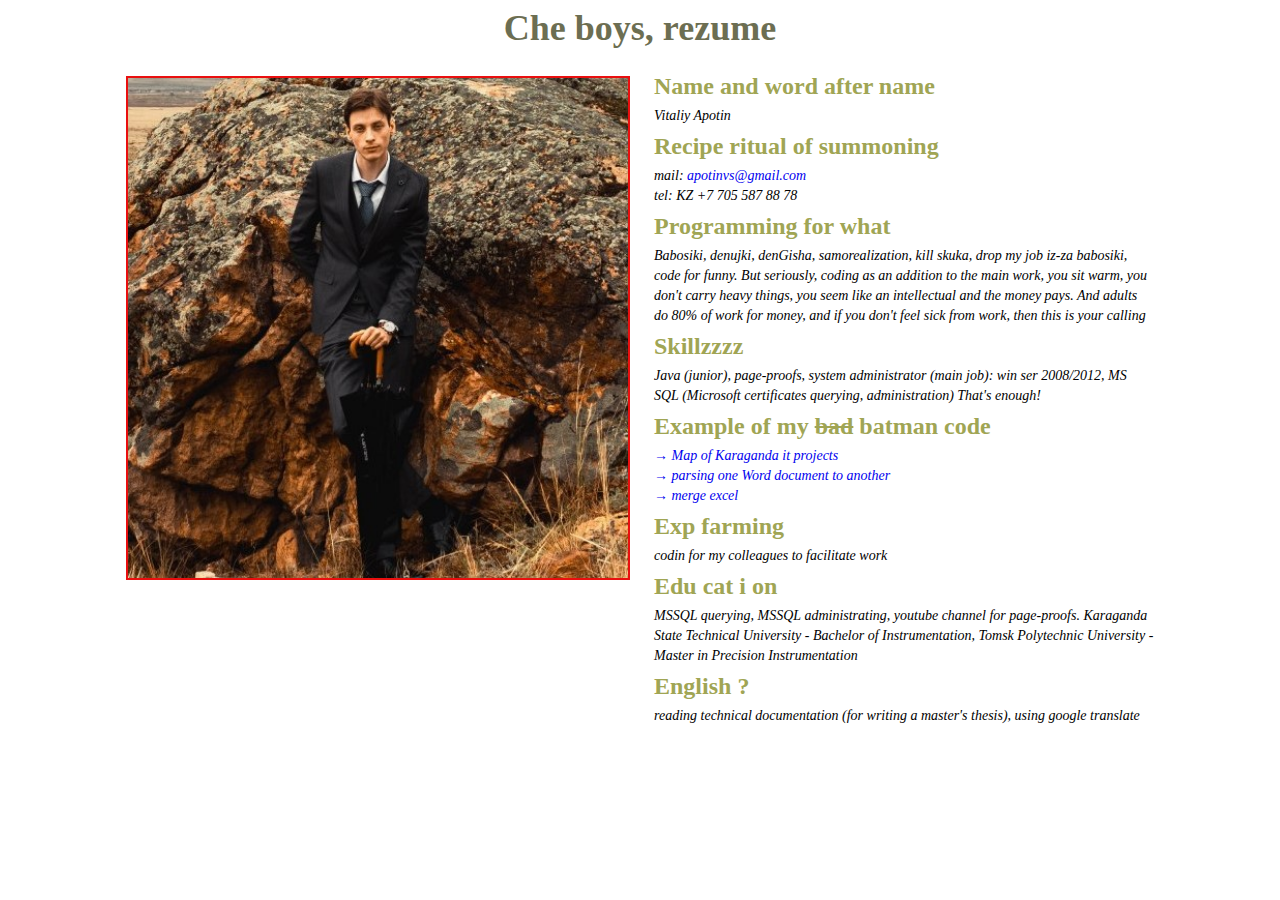
<file: index.html>
<!DOCTYPE html>
<html lang="en">
<head>
	<meta charset="UTF-8">
	<meta name="viewport" content="width=device-width, initial-scale=1.0">
	<title>HTML, CSS & Git Basics</title>
	<link rel="stylesheet" href="css/style.css">
</head>
<header>
	<div class="title">
		<p>Che boys, rezume</p> 
	</div>
</header>
<body>
	<main>
		<section>
			<div class="cv-photo">
				<img src="/img/photo.jpg" alt="">
			</div>
		</section>
		<section>
			<div class="cv">
				<ul>
					<li>
						<div class="cv-title">
							<p>Name and word after name</p>
						</div>
						<div class="cv-content">
							<p>Vitaliy Apotin</p>
						</div>
					</li>
					<li>
						<div class="cv-title">
							<p>Recipe ritual of summoning</p>
						</div>
						<div class="cv-content">
							<p>mail: <a href="apotinvs@gmail.com" class="mail">apotinvs@gmail.com</a></p>
							<p>tel: KZ +7 705 587 88 78</p>
						</div>
					</li>
					<li>
						<div class="cv-title">
							<p>Programming for what</p>
						</div>
						<div class="cv-content">
							<p>
								Babosiki, denujki, denGisha, samorealization, kill skuka,
								drop my job iz-za babosiki, code for funny. But seriously, 
								coding as an addition to the main work, you sit warm, you don't
								carry heavy things, you seem like an intellectual and the money pays.
								And adults do 80% of work for money, and if you don't feel sick from work, 
								then this is your calling
							</p>
						</div>
					</li>
					<li>
						<div class="cv-title">
							<p>Skillzzzz</p>
						</div>
						<div class="cv-content">
							<p>
								Java (junior), page-proofs, system administrator (main job): 
								win ser 2008/2012, MS SQL (Microsoft certificates querying, 
								administration) That's enough!
							</p>
						</div>
					</li>
					<li>
						<div class="cv-title">
							<p>Example of my <span>bad</span> batman code</p>
						</div>
						<div class="cv-content">
							<a href="https://github.com/ApotinVS/TerriconMap">&rarr; Map of Karaganda it projects </a>
							<a href="https://github.com/ApotinVS/GenerateTechnicalSpecifications">
								&rarr; parsing one Word document to another </a>
							<a href="https://github.com/ApotinVS/KZHARYK">&rarr; merge excel</a>
						</div>
					</li>
					<li>
						<div class="cv-title">
							<p>Exp farming</p>
						</div>
						<div class="cv-content">
							<p>codin for my colleagues to facilitate work </p>
						</div>
					</li>
					<li>
						<div class="cv-title">
							<p>Edu cat i on</p>
						</div>
						<div class="cv-content">
							<p>
								MSSQL querying, MSSQL administrating, 
								youtube channel for page-proofs. 
								Karaganda State Technical University - Bachelor of Instrumentation, 
								Tomsk Polytechnic University - Master in Precision Instrumentation
							</p>
						</div>
					</li>
					<li>
						<div class="cv-title">
							<p>English ?</p>
						</div>
						<div class="cv-content">
							<p>reading technical documentation (for writing a master's thesis), using google translate</p>
						</div>
					</li>
				</ul>
			</div>	
		</section>
	</main>
</body>
</html>
</file>
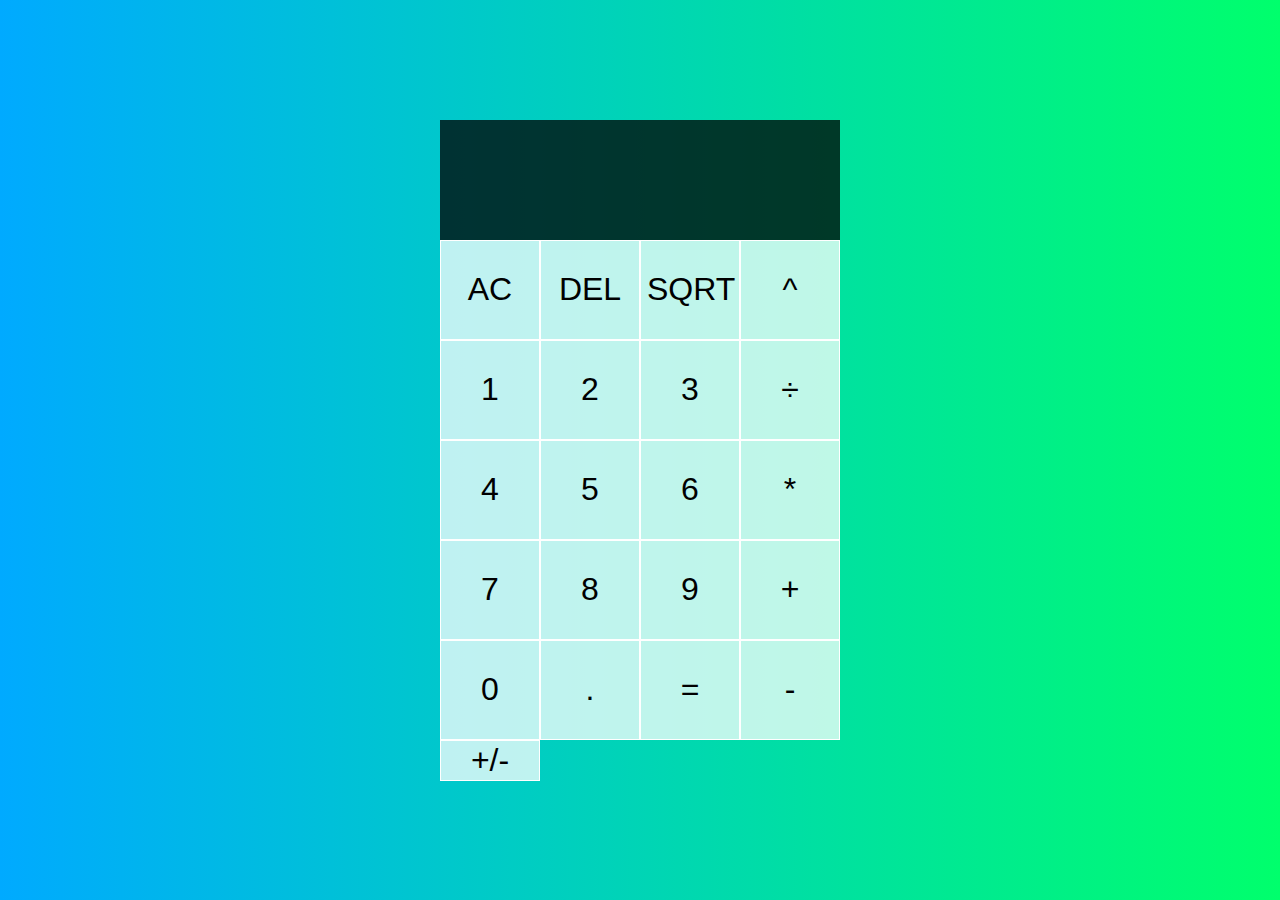
<file: calculator/index.html>
<!DOCTYPE html>
<html lang="en">
<head>
  <meta charset="UTF-8">
  <meta name="viewport" content="width=device-width, initial-scale=1.0">
  <meta http-equiv="X-UA-Compatible" content="ie=edge">
  <title>Calculator</title>
  <link href="styles.css" rel="stylesheet">
  <script src="script.js" defer></script>
</head>
<body>
  <div class="calculator-grid">
    <div class="output">
      <div data-previous-operand class="previous-operand"></div>
      <div data-current-operand class="current-operand"></div>
    </div>
    <button data-all-clear>AC</button>
	<button data-delete>DEL</button>
	<button data-sqrt>SQRT</button>
	<button data-operation>^</button>
    <button data-number>1</button>
    <button data-number>2</button>
	<button data-number>3</button>
	<button data-operation>÷</button>
    <button data-number>4</button>
    <button data-number>5</button>
	<button data-number>6</button>
	<button data-operation>*</button>    
    <button data-number>7</button>
    <button data-number>8</button>
	<button data-number>9</button>
	<button data-operation>+</button>	
	<button data-number>0</button>
	<button data-number>.</button>
    <button data-equals>=</button>
	<button data-operation>-</button>
	<button data-pm>+/-</button>
    
    
  </div>
</body>
</html>
</file>
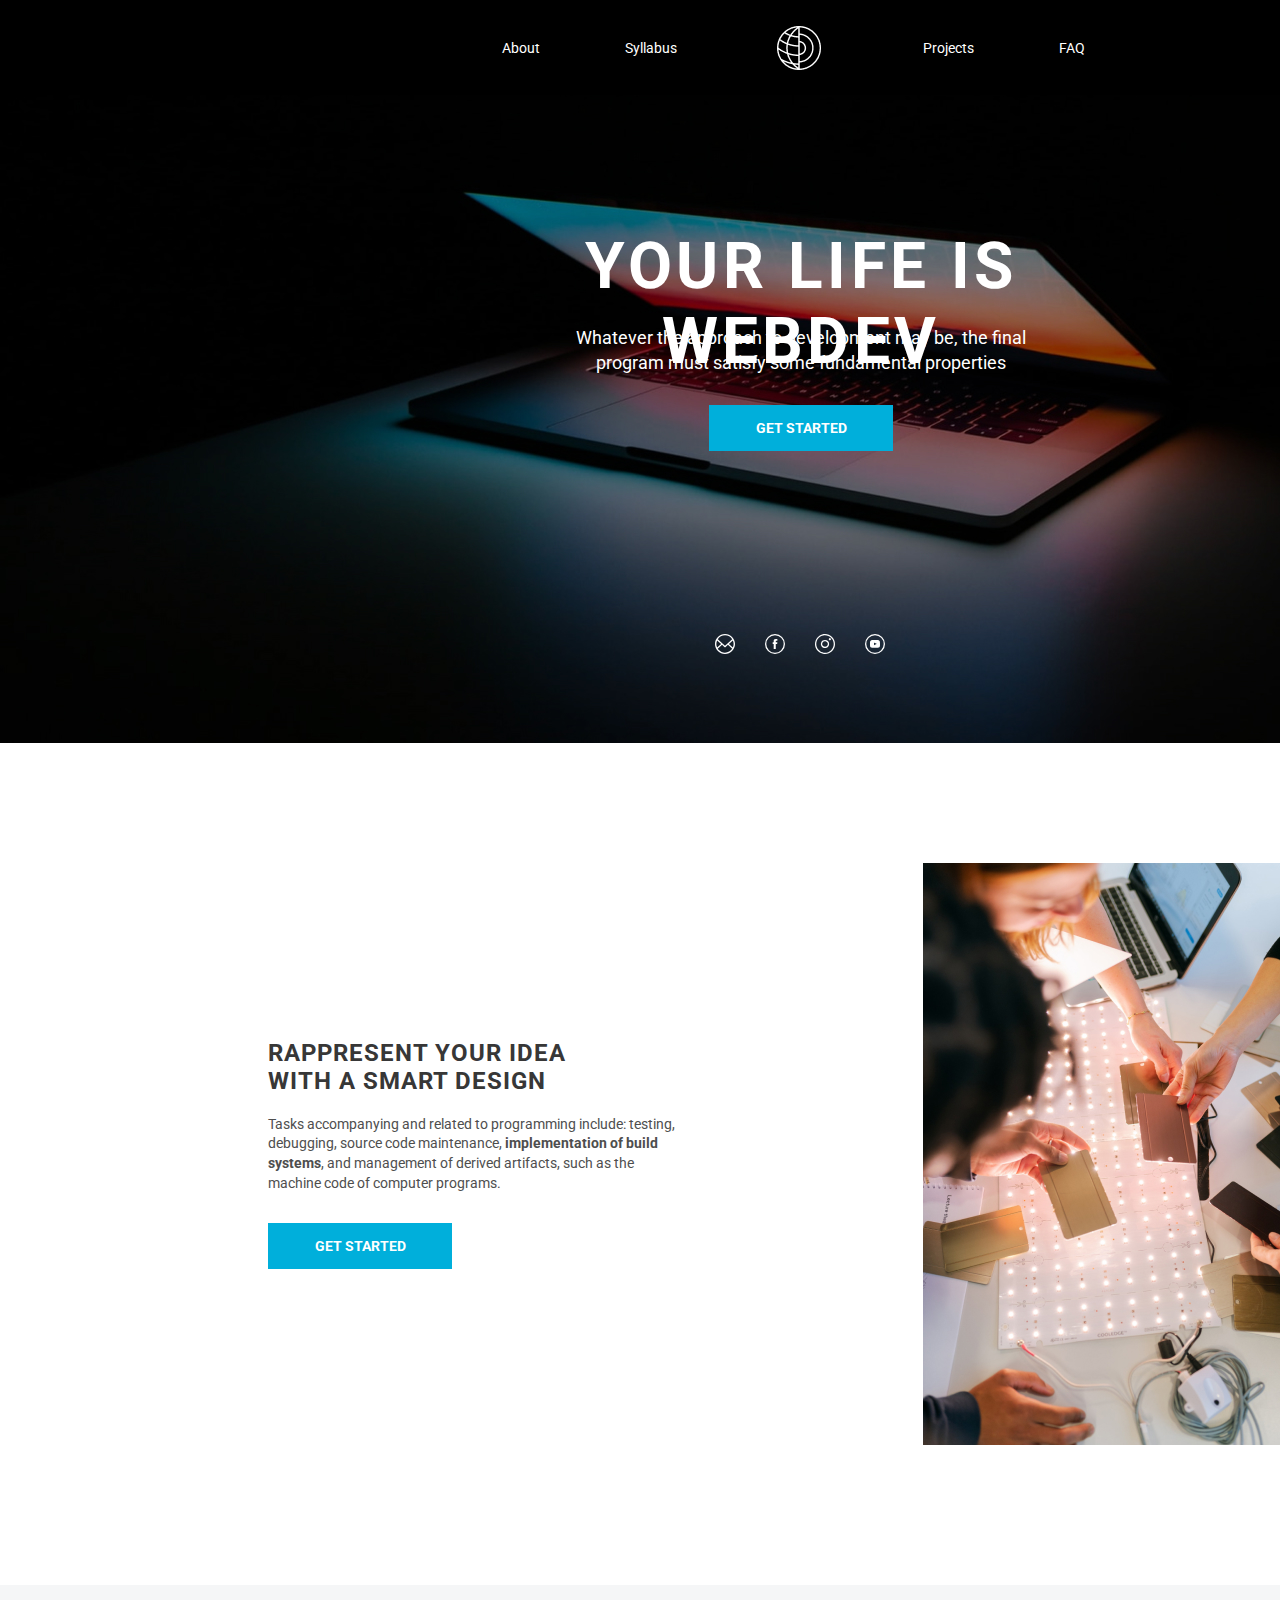
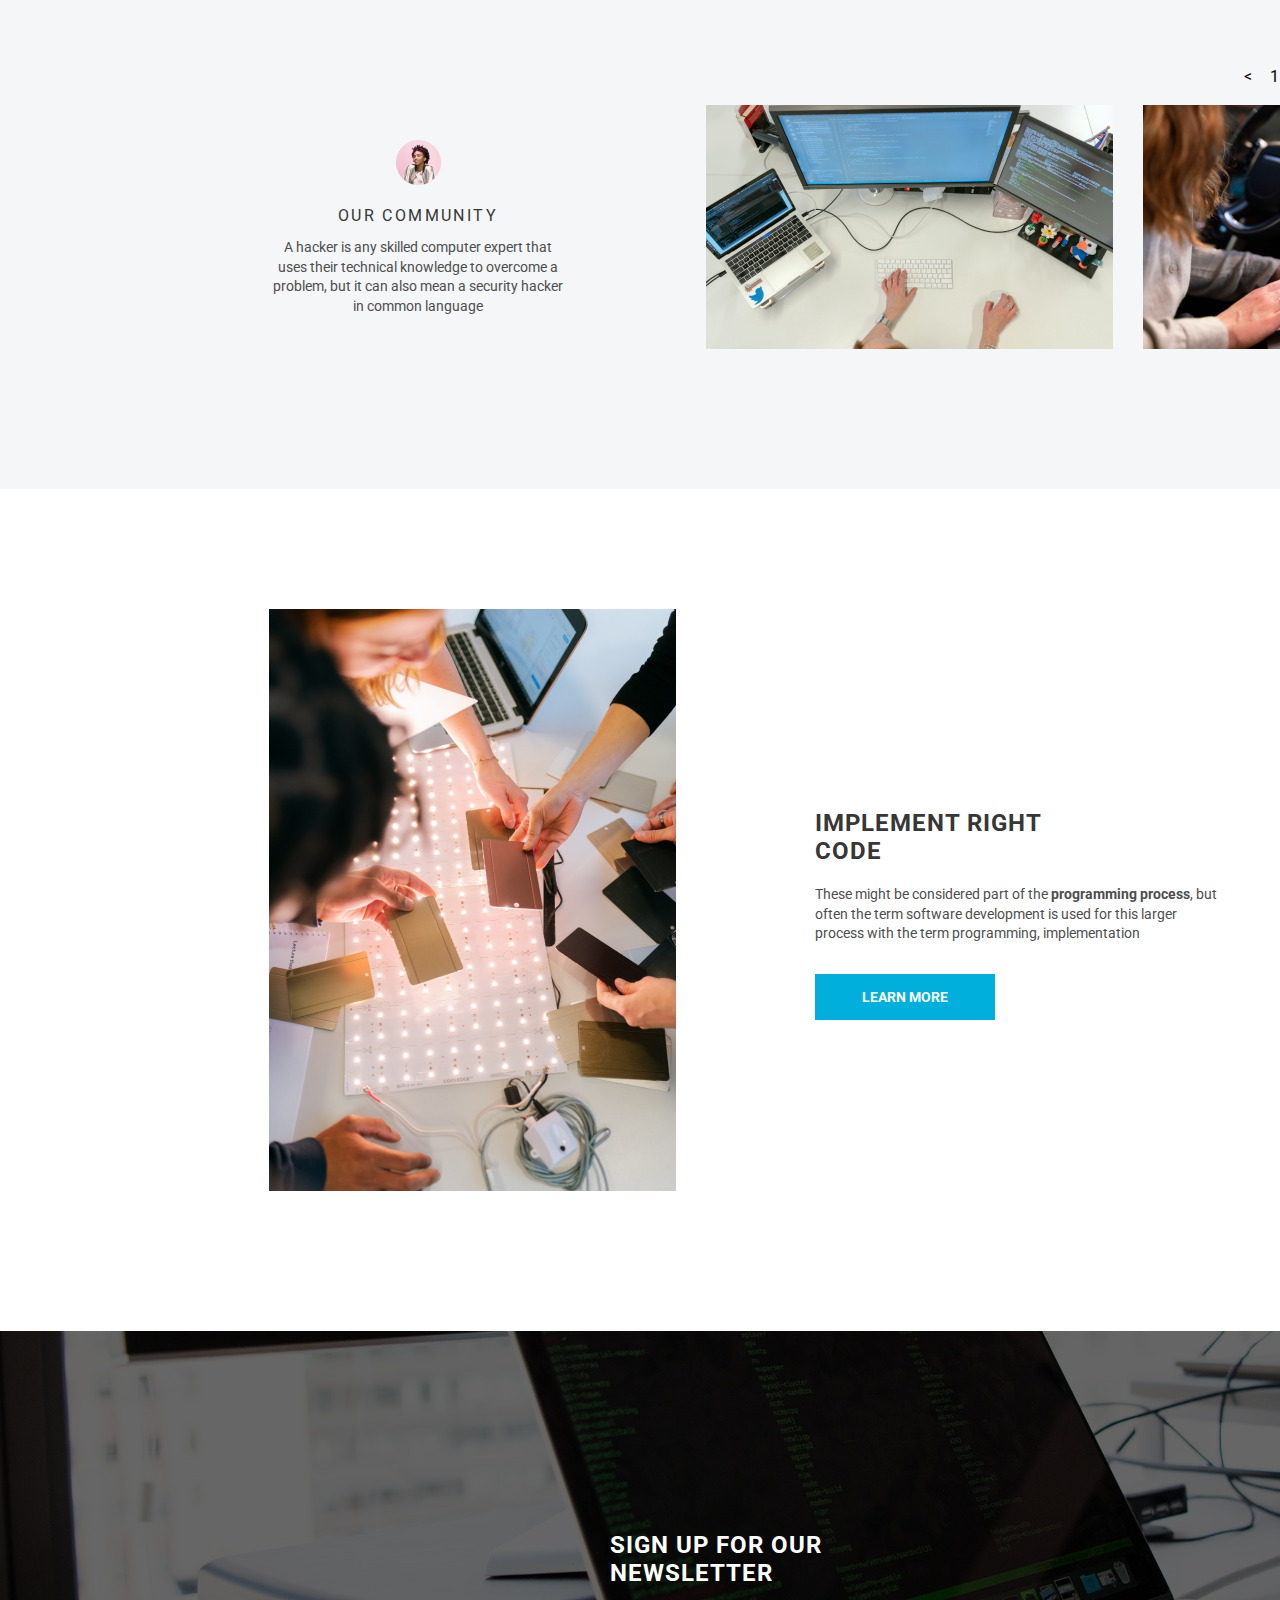
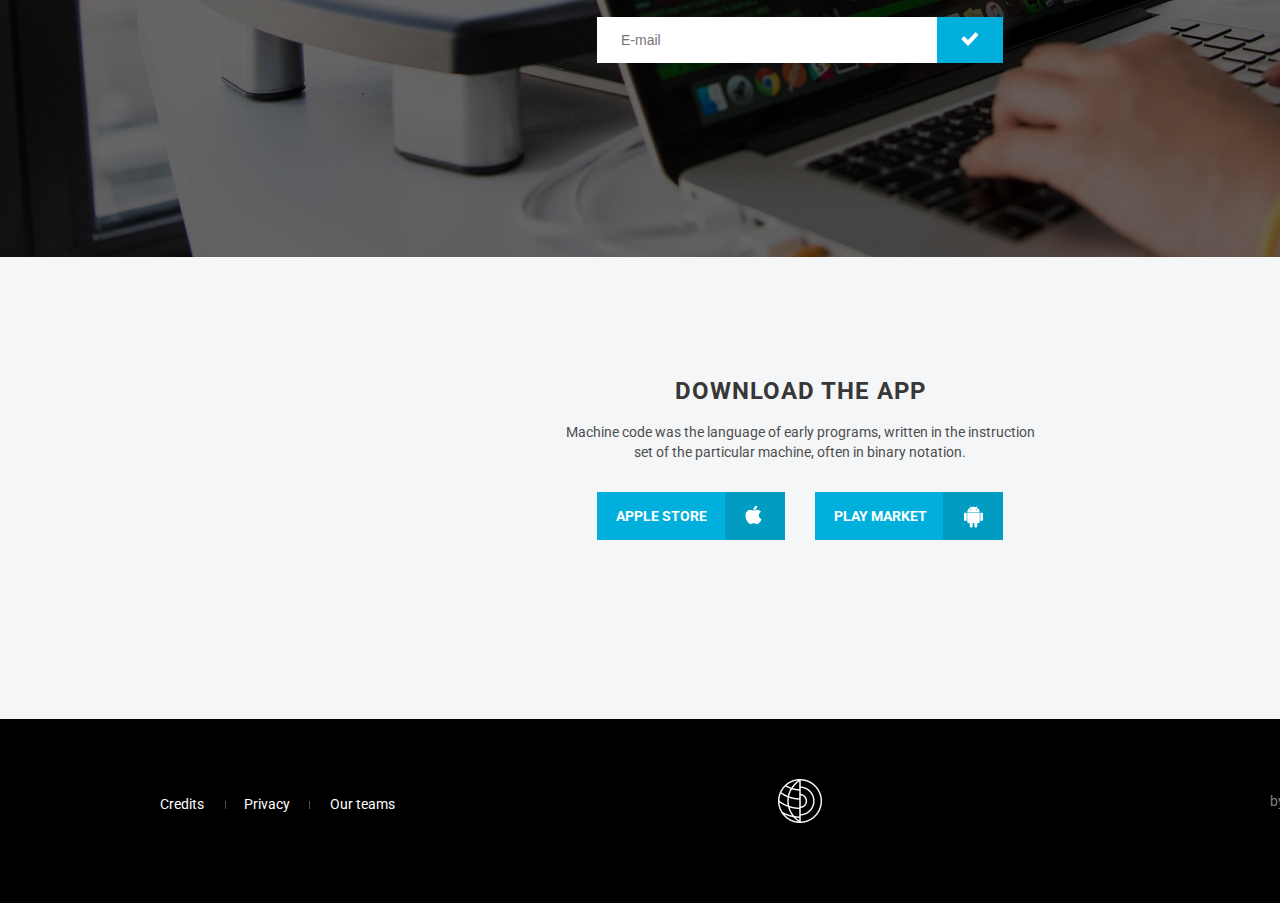
<file: webdev/index.html>
<!DOCTYPE html>
<html lang="en">
<head>
	<meta charset="UTF-8">
	<meta name="viewport" content="width=device-width, initial-scale=1.0">
	<title>Document</title>
	<link rel="stylesheet" href="css/style.css">
</head>
<body>
	<class class="your-life">
		<header>
			<div class="your-life__menu">
				<nav class="your-life__menu__body">
					<ul class="your-life__menu__list">
						<li class="menu-item">
							<a href="#">About</a>
						</li>
						<li class="menu-item">
							<a href="#">Syllabus</a>
						</li>
						<li class="menu-item__logo"> 
							<a href="#"><img src="../webdev/assets/logo.png" alt=""></a>
						</li>
						<li class="menu-item">
							<a href="#">Projects</a>
						</li>
						<li class="menu-item">
							<a href="#">FAQ</a>
						</li>
					</ul>
				</nav>
			</div>
		</header>
		<div class="your-life__content">
			
				<h1>your life is WebDev</h1>
				<p>Whatever the approach to development may be, the final program must satisfy some fundamental properties</p>
			
				<div class="your-life__content-button content-button">
					<a href="#">get started</a>
				</div>
		</div>
		<div class="your-life__icons">
			<a href="#" class="your-life__icons-item"><img src="../webdev/assets/mail_fff.svg" alt=""></a>
			<a href="#" class="your-life__icons-item"><img src="../webdev/assets/facebook_fff.svg" alt=""></a>
			<a href="#" class="your-life__icons-item"><img src="../webdev/assets/insta_fff.svg" alt=""></a>
			<a href="#" class="your-life__icons-item"><img src="../webdev/assets/telegram_fff.svg" alt=""></a>
		</div>
	</div>
	<div class="rappresent-idea">
		<div class="rappresent-idea__content">
			<h2>Rappresent your idea with a smart Design</h2>
			<p>Tasks accompanying and related to programming include: 
				testing, debugging, source code maintenance, <span>implementation 
				of build systems</span>, and management of derived artifacts, such 
				as the machine code of computer programs. 
			</p>
			<div class="rappresent-idea__content-button content-button">
				<a href="#">get started</a>
			</div>
		</div>
		<div class="rappresent-idea__image"><img src="../webdev/assets/content-image-1.jpg" alt=""></div>
	</div>
	<div class="our-community">
		<div class="our-community__slider-counter">
			<a href="#" class="left">&lt;</a>
			<a href="#" class="first-count">1</a>			
			<a href="#" class="second-count">5</a>
			<a href="#" class="right">&gt;</a>
		</div>
		<div class="our-community__content">
			<div class="our-community__content-ico"><img src="../webdev/assets/icon.png" alt=""></div>
			<h3>our community</h3>
			<p>A hacker is any skilled computer expert that
				uses their technical knowledge to overcome 
				a problem, but it can also mean a security 
				hacker in common language</p>
		</div>
		<div class="our-community__slider">
			<div class="our-community__slider-item"><img src="../webdev/assets/Rectangle 2 (2).jpg" alt=""></div>
			<div class="our-community__slider-item"><img src="../webdev/assets/Rectangle 2 (1).jpg" alt=""></div>
			<div class="our-community__slider-item"><img src="../webdev/assets/Rectangle 2.png" alt=""></div>			
		</div>
	</div>
	<div class="implement-code">
		<div class="implement-code__image"><img src="../webdev/assets/content-image-1.jpg" alt=""></div>
		<div class="implement-code__content">
			<h2>Implement right Code</h2>
			<p>These might be considered part of the <span>programming process</span>, 
				but often the term software development is used for this 
				larger process with the term programming, implementation 
			</p>
			<div class="implement-code__content-button content-button">
				<a href="#">Learn more</a>
			</div>
		</div>		
	</div>
	<div class="newsletter">
		<div class="newsletter__form">
			<h2>sign up for our newsletter</h2>
			<div class="newsletter__form-form"></div>
				<input type="email" class="newsletter__form-input" placeholder="E-mail" >
				<input type="submit" class="newsletter__form-button" value="">
				<img src="../webdev/assets/fa-check.png" class="newsletter__form-form-check" alt="">			
			</div>		
		</div>
	</div>
	<div class="download-app">
		<div class="download-app__content">
			<h2>Download the App</h2>
			<p>Machine code was the language of early programs, 
				written in the instruction set of the particular 
				machine, often in binary notation.</p>
			<div class="download-app__content-button">
				<div class="download-app__content-button-appl">
					<input type="submit" class="download-app__content-button-apple" value="">
				</div>
				<div class="download-app__content-button-an">
					<input type="submit" class="download-app__content-button-andr" value="">
				</div>
			</div>				
		</div>
	</div>
	<footer>		
		<nav class="footer__menu">
			<ul class="footer__menu-list">
				<li class="footer__menu-item"><a href="#">Credits</a></li>
				<li class="footer__menu-item"><a href="#">Privacy</a></li>
				<li class="footer__menu-item"><a href="#">Our teams</a></li>
			</ul>
		</nav>
		<div class="footer__logo"><img src="../webdev/assets/logo.png" alt=""></div>
		<div class="copyright">by TonYem for RSS at 2020</div>
	</footer>
</body>
</html>
</file>
<file: css/style.css>
a {
  display: block;
}

header, main {
  width: 1024px;
  margin-right: auto;
  margin-left: auto;
}

main {
  display: -webkit-box;
  display: -ms-flexbox;
  display: flex;
  -webkit-box-pack: center;
      -ms-flex-pack: center;
          justify-content: center;
}

.title {
  text-align: center;
  font-size: 36px;
  margin-bottom: 10px;
  padding-top: 10px;
  font-weight: bold;
  color: #6c6e52;
}

.cv-photo {
  border: 2px solid #e90f0f;
  margin: 20px 12px 20px 12px;
}

.cv-photo img {
  width: 500px;
}

.cv {
  margin: 20px;
  width: 500px;
  margin: 20px 12px 20px 12px;
  line-height: 20px;
}

.cv-title {
  font-size: 24px;
  margin-bottom: 10px;
  color: #a0a554;
  font-weight: bold;
}

.mail {
  display: inline;
}

.cv-content {
  font-size: 14px;
  margin-bottom: 10px;
  font-style: italic;
}

span {
  text-decoration: line-through;
}

* {
  padding: 0;
  margin: 0;
  border: 0;
}

*, *::after, *::before {
  -webkit-box-sizing: border-box;
  box-sizing: border-box;
}

:focus, :active {
  outline: none;
}

a:focus, a:active {
  outline: none;
}

nav, footer, header, aside {
  display: block;
}

html, body {
  height: 100%;
  width: 100%;
  font-size: 100%;
  line-height: 1;
  font-size: 14px;
  -ms-text-size-adjust: 100%;
  -moz-text-size-adjust: 100%;
  -webkit-text-size-adjust: 100%;
}

input, button, textarea {
  font-family: inherit;
}

input::-ms-clear {
  display: none;
}

button {
  cursor: pointer;
}

button::-moz-focus-inner {
  padding: 0;
  border: 0;
}

a, a:visited {
  text-decoration: none;
}

a:hover {
  text-decoration: none;
}

ul li {
  list-style: none;
}

img {
  vertical-align: top;
}

h1, h2, h3, h4, h5, h6 {
  font-size: inherit;
  font-weight: 400;
}
</file>
<file: calculator/styles.css>
*, *::before, *::after {
  box-sizing: border-box;
  font-family: Gotham Rounded, sans-serif;
  font-weight: normal;
}

body {
  padding: 0;
  margin: 0;
  background: linear-gradient(to right, #00AAFF, #00FF6C);
}

.calculator-grid {
  display: grid;
  justify-content: center;
  align-content: center;
  min-height: 100vh;
  grid-template-columns: repeat(4, 100px);
  grid-template-rows: minmax(120px, auto) repeat(5, 100px);
}

.calculator-grid > button {
  cursor: pointer;
  font-size: 2rem;
  border: 1px solid white;
  outline: none;
  background-color: rgba(255, 255, 255, .75);
}

.calculator-grid > button:hover {
  background-color: rgba(255, 255, 255, .9);
}

.span-two {
  grid-column: span 2;
}

.output {
  grid-column: 1 / -1;
  background-color: rgba(0, 0, 0, .75);
  display: flex;
  align-items: flex-end;
  justify-content: space-around;
  flex-direction: column;
  padding: 10px;
  word-wrap: break-word;
  word-break: break-all;
}

.output .previous-operand {
  color: rgba(255, 255, 255, .75);
  font-size: 1.5rem;
}

.output .current-operand {
  color: white;
  font-size: 2.5rem;
}
</file>
<file: webdev/css/style.css>
@import url(https://fonts.googleapis.com/css?family=Roboto:100,100italic,300,300italic,regular,italic,500,500italic,700,700italic,900,900italic);
h1, h2, h3 {
  color: #373737;
}

p {
  color: #4E4E4E;
}

body {
  width: 1600px;
  margin: 0 auto;
  font-family: Roboto;
}

header {
  background: black;
  height: 95px;
}

.content-button {
  display: -webkit-box;
  display: -ms-flexbox;
  display: flex;
  width: 184px;
  height: 46px;
  background-color: #00afdb;
  line-height: 46px;
  text-transform: uppercase;
  font-weight: bold;
  font-size: 14px;
  margin: 0 auto;
  -webkit-box-pack: center;
      -ms-flex-pack: center;
          justify-content: center;
}

.content-button a {
  text-decoration: none;
  color: white;
}

.your-life {
  display: block;
  background: url("../assets/bg-image.jpg") no-repeat center;
  background-size: contain;
  width: 1600px;
  margin: 0 auto;
  height: 745px;
}

.your-life__menu {
  height: 95px;
  margin: 0 auto;
}

.your-life__menu .menu-item {
  height: 21px;
  list-style-type: none;
  padding: 0;
  margin-left: 502px;
  margin-right: 85px;
  display: block;
}

.your-life__menu .menu-item a {
  color: #ffffff;
  text-decoration: none;
  font-size: 14px;
  font-weight: normal;
  line-height: 140%;
}

.your-life__menu .menu-item:nth-child(2) {
  margin: 0;
}

.your-life__menu .menu-item:nth-child(4) {
  margin-left: 101px;
}

.your-life__menu .menu-item:nth-child(5) {
  margin-left: 0;
}

.your-life__menu .menu-item a:hover {
  color: #ffffff;
  text-decoration: none;
  font-size: 14px;
  font-weight: 500;
  line-height: 140%;
  border-bottom: 1px solid #ffffff;
}

.your-life__menu .menu-item__logo {
  margin-left: 100px;
  width: 45px;
  list-style-type: none;
  padding-top: 18px;
}

.your-life__menu__body {
  height: 95px;
  line-height: 95px;
}

.your-life__menu__list {
  display: -webkit-box;
  display: -ms-flexbox;
  display: flex;
  -webkit-box-pack: start;
      -ms-flex-pack: start;
          justify-content: start;
  padding: 0;
  margin: 0;
  height: 95px;
}

.your-life__content {
  width: 730px;
  padding: 134px 436px 183px;
  text-align: center;
  margin: 0 auto;
}

.your-life__content h1 {
  color: white;
  height: 75px;
  width: 730px;
  font-size: 64px;
  letter-spacing: 4.3px;
  text-transform: uppercase;
  font-weight: bold;
  line-height: auto;
  margin: 0 auto 21px;
}

.your-life__content p {
  height: 50px;
  color: white;
  font-weight: normal;
  width: 504px;
  font-size: 18px;
  line-height: 140%;
  letter-spacing: 0;
  margin: 0 auto 30px;
}

.your-life__icons {
  display: -webkit-box;
  display: -ms-flexbox;
  display: flex;
  width: 170px;
  height: 20px;
  margin: 0 715px 89px;
  -webkit-box-pack: justify;
      -ms-flex-pack: justify;
          justify-content: space-between;
}

.rappresent-idea {
  height: 842px;
  background-color: #ffffff;
  display: -webkit-box;
  display: -ms-flexbox;
  display: flex;
}

.rappresent-idea__content {
  width: 407px;
  height: 233px;
  padding: 276px 0 0 268px;
  margin: 0 248px 20px 0;
}

.rappresent-idea__content h2 {
  width: 368px;
  font-size: 24px;
  letter-spacing: 1px;
  text-transform: uppercase;
  font-weight: bold;
  line-height: auto;
}

.rappresent-idea__content p {
  font-weight: normal;
  width: 407px;
  font-size: 14px;
  line-height: 140%;
  letter-spacing: 0;
  margin: 0 auto 30px;
}

.rappresent-idea__content p span {
  font-weight: bold;
}

.rappresent-idea__content-button {
  margin: 0;
}

.rappresent-idea__image {
  width: 407px;
  height: 582px;
  padding: 120px 0;
}

.our-community {
  height: 504px;
  background-color: #F5F6F7;
  display: -webkit-box;
  display: -ms-flexbox;
  display: flex;
}

.our-community__slider-counter {
  display: -webkit-box;
  display: -ms-flexbox;
  display: flex;
  margin: 0 0 0 1235px;
  padding: 82px 0 0 0;
  position: absolute;
}

.our-community__slider-counter a {
  text-decoration: none;
  color: black;
  margin: 0 9px;
}

.our-community__content {
  width: 298px;
  height: 175px;
  padding: 155px 0 155px 269px;
  margin-right: 139px;
}

.our-community__content-ico {
  display: -webkit-box;
  display: -ms-flexbox;
  display: flex;
  -webkit-box-pack: center;
      -ms-flex-pack: center;
          justify-content: center;
  margin: 0 0 21px 0;
}

.our-community__content h3 {
  width: 161px;
  font-size: 16px;
  letter-spacing: 2.4px;
  text-transform: uppercase;
  font-weight: normal;
  line-height: 20px;
  text-align: center;
  padding: 0;
  margin: 0 auto 12px;
}

.our-community__content p {
  font-weight: normal;
  width: 298px;
  font-size: 14px;
  line-height: 140%;
  letter-spacing: 0;
  margin: 0 auto 30px;
  text-align: center;
}

.our-community__slider {
  padding: 120px 0;
  width: 894px;
  height: 244px;
  display: -webkit-box;
  display: -ms-flexbox;
  display: flex;
  -webkit-box-pack: justify;
      -ms-flex-pack: justify;
          justify-content: space-between;
  overflow: hidden;
}

.our-community__slider-item {
  font-size: 18px;
  margin-right: 30px;
  width: 407px;
  height: 244px;
}

.implement-code {
  height: 842px;
  background-color: #ffffff;
  display: -webkit-box;
  display: -ms-flexbox;
  display: flex;
}

.implement-code__content {
  width: 407px;
  height: 184px;
  padding: 300px 0 0 0;
}

.implement-code__content h2 {
  width: 299px;
  font-size: 24px;
  letter-spacing: 1px;
  text-transform: uppercase;
  font-weight: bold;
  line-height: auto;
  margin-bottom: 20px;
}

.implement-code__content p {
  font-weight: normal;
  width: 407px;
  font-size: 14px;
  line-height: 140%;
  letter-spacing: 0;
  margin: 0 auto 30px;
}

.implement-code__content p span {
  font-weight: bold;
}

.implement-code__content-button {
  width: 180px;
  margin: 0;
}

.implement-code__image {
  width: 407px;
  height: 582px;
  padding: 120px 0;
  margin: 0 139px 0 269px;
}

.newsletter {
  height: 526px;
  background: url(../assets/pexels-christina-morillo.jpg) no-repeat center;
}

.newsletter__form {
  position: relative;
  width: 406px;
  height: 104px;
  padding: 180px 0 0 597px;
}

.newsletter__form h2 {
  padding-left: 13px;
  color: white;
  width: 381px;
  font-size: 24px;
  letter-spacing: 1px;
  text-transform: uppercase;
  font-weight: bold;
  line-height: auto;
  margin-bottom: 30px;
}

.newsletter__form-form {
  display: -webkit-box;
  display: -ms-flexbox;
  display: flex;
}

.newsletter__form-input {
  position: relative;
  padding: 0;
  margin: 0;
  width: 340px;
  height: 46px;
  -webkit-box-sizing: border-box;
          box-sizing: border-box;
  color: #373737;
  padding: 14px 0 14px 24px;
  font-size: 14px;
  line-height: 140%;
  border: none;
}

.newsletter__form-input:focus:invalid, .newsletter__form-input:visited:invalid {
  outline: none;
  border: 2px solid red;
}

.newsletter__form-input:focus:valid, .newsletter__form-input:visited:valid {
  outline: none;
}

.newsletter__form-button {
  cursor: pointer;
  position: absolute;
  border: none;
  width: 66px;
  height: 46px;
  padding: 0;
  margin: 0;
  background-color: #00AFDB;
  -webkit-box-sizing: border-box;
          box-sizing: border-box;
  z-index: 1;
}

.newsletter__form-button:focus {
  outline: none;
}

.newsletter__form-form-check {
  cursor: pointer;
  position: absolute;
  margin: 14.74px 0 14.74px 24px;
  z-index: 2;
}

.download-app {
  height: 462px;
  background-color: #F5F6F7;
}

.download-app__content {
  padding: 120px 0;
}

.download-app__content h2 {
  width: 251px;
  font-size: 24px;
  letter-spacing: 1px;
  text-transform: uppercase;
  font-weight: bold;
  line-height: auto;
  margin: 0 auto 18px auto;
}

.download-app__content p {
  font-weight: normal;
  text-align: center;
  width: 483px;
  font-size: 14px;
  line-height: 140%;
  letter-spacing: 0;
  margin: 0 auto 30px auto;
}

.download-app__content-button {
  cursor: pointer;
  display: -webkit-box;
  display: -ms-flexbox;
  display: flex;
  -webkit-box-pack: justify;
      -ms-flex-pack: justify;
          justify-content: space-between;
  margin: 0 auto;
  width: 406px;
  font-size: 14px;
  text-transform: uppercase;
  font-weight: bold;
  line-height: 0;
}

.download-app__content-button-andr, .download-app__content-button-an, .download-app__content-button-appl, .download-app__content-button-apple {
  cursor: pointer;
  text-align: left;
  padding: 18px;
  color: white;
  border: none;
  width: 188px;
  height: 48px;
  padding: 0;
  margin: 0;
  background-color: #00AFDB;
  -webkit-box-sizing: border-box;
          box-sizing: border-box;
}

.download-app__content-button-an, .download-app__content-button-appl {
  position: relative;
}

.download-app__content-button-an::after {
  cursor: pointer;
  content: url(../assets/icon-android.png);
  position: absolute;
  display: block;
  width: 60px;
  height: 48px;
  padding: 13px 20px 14px;
  background-color: #009CC2;
  right: 0;
  bottom: 0;
  -webkit-box-sizing: border-box;
          box-sizing: border-box;
}

.download-app__content-button-an::before {
  cursor: pointer;
  content: "play market";
  display: block;
  -webkit-box-sizing: border-box;
          box-sizing: border-box;
  position: absolute;
  height: 16px;
  top: 24px;
  left: 19px;
}

.download-app__content-button-appl::after {
  cursor: pointer;
  content: url(../assets/icon-apple.png);
  position: absolute;
  display: block;
  width: 60px;
  height: 48px;
  padding: 13px 20px 14px;
  background-color: #009CC2;
  right: 0;
  bottom: 0;
  -webkit-box-sizing: border-box;
          box-sizing: border-box;
}

.download-app__content-button-appl::before {
  cursor: pointer;
  content: "apple store";
  display: block;
  -webkit-box-sizing: border-box;
          box-sizing: border-box;
  position: absolute;
  height: 16px;
  top: 24px;
  left: 19px;
}

footer {
  display: -webkit-box;
  display: -ms-flexbox;
  display: flex;
  background-color: #000000;
  height: 184px;
  color: white;
}

.footer__menu {
  width: 276px;
  height: 16px;
  margin: 75px 342px 0 160px;
}

.footer__menu-list {
  display: -webkit-box;
  display: -ms-flexbox;
  display: flex;
  -webkit-box-pack: start;
      -ms-flex-pack: start;
          justify-content: start;
  padding: 0;
  margin: 0;
}

.footer__menu-item {
  list-style-type: none;
  padding: 0;
  margin-right: 40px;
  display: block;
  -webkit-box-sizing: border-box;
          box-sizing: border-box;
}

.footer__menu-item a {
  color: #ffffff;
  text-decoration: none;
  font-size: 14px;
  font-weight: normal;
  line-height: 140%;
  cursor: pointer;
}

.footer__menu-item:nth-child(1) {
  position: relative;
}

.footer__menu-item:nth-child(1)::after {
  position: absolute;
  content: url(../assets/mnu-items-divider.png);
  left: 65px;
}

.footer__menu-item:nth-child(2) {
  position: relative;
}

.footer__menu-item:nth-child(2)::after {
  position: absolute;
  content: url(../assets/mnu-items-divider.png);
  left: 65px;
}

.footer__logo {
  width: 44px;
  height: 45px;
  padding: 60px 0 0 0;
  margin-right: 448px;
}

.copyright {
  width: 170px;
  padding: 73px 0 0 0;
  font-size: 14px;
  font-weight: normal;
  line-height: 140%;
  color: #818181;
}

.first-count {
  position: relative;
}

.first-count::after {
  position: absolute;
  content: "/";
  left: 15px;
}
</file>
